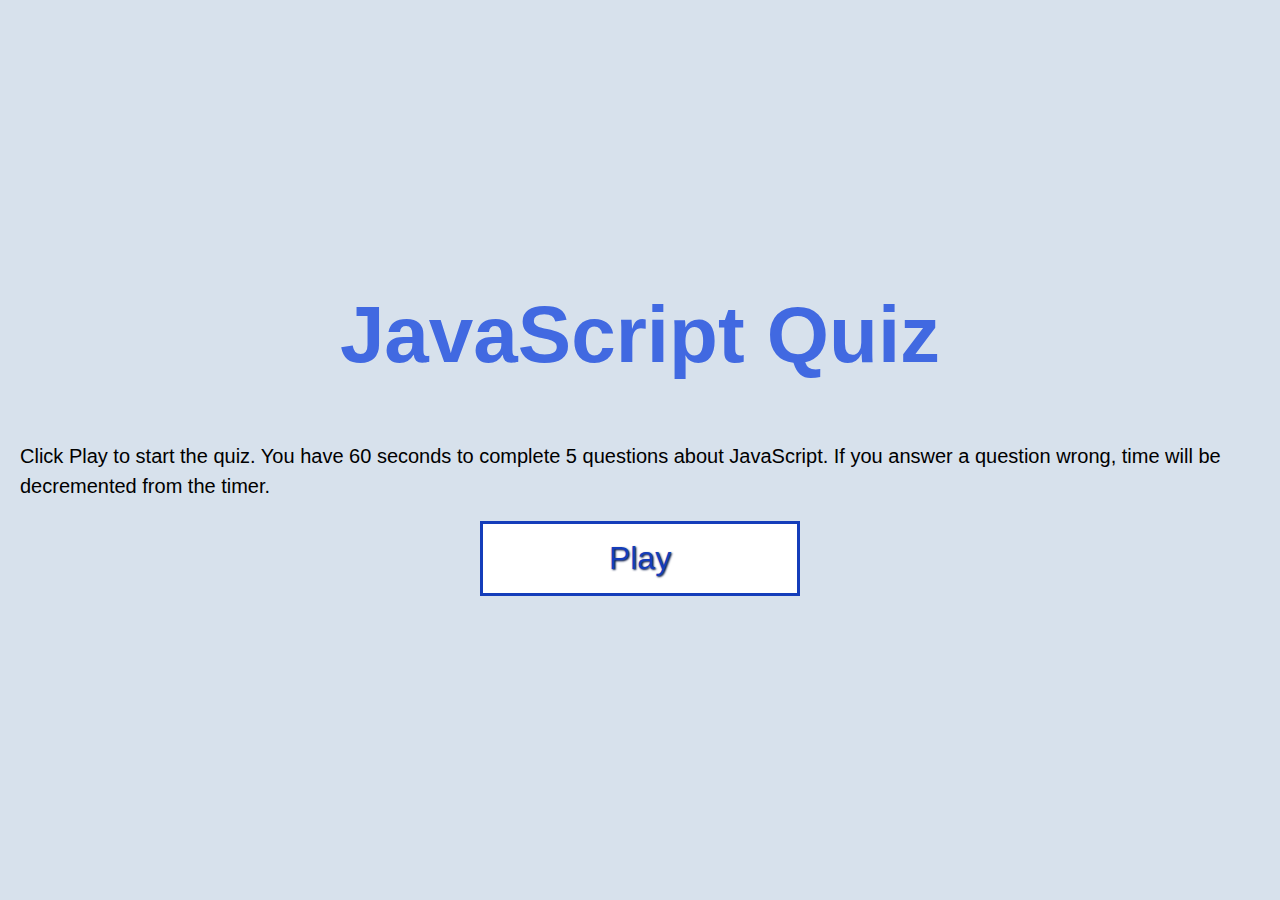
<file: index.html>
<!DOCTYPE html>
<html lang="en">
<head>
    <meta charset="UTF-8">
    <meta name="viewport" content="width=device-width, initial-scale=1.0">
    <link rel="stylesheet" href="./assets/css/main.css"/>
    <script src="./assets/js/script.js"></script>
    <title>JavaScript Quiz</title>
</head>
<body>
    <!-- Start page for Quiz with an anchor for quiz HTML -->
   <div class="main-container">
        <div id="home" class="flex-center flex-column">
            <h1>JavaScript Quiz</h1>
            <p id="directions">Click Play to start the quiz.  You have 60 seconds to complete 5 questions about JavaScript.  If you answer a question wrong, time will be decremented from the timer.</p>
            <a class="btn" href="./assets/quiz.html">Play</a>
        </div>
   </div>
</body>
</html>
</file>
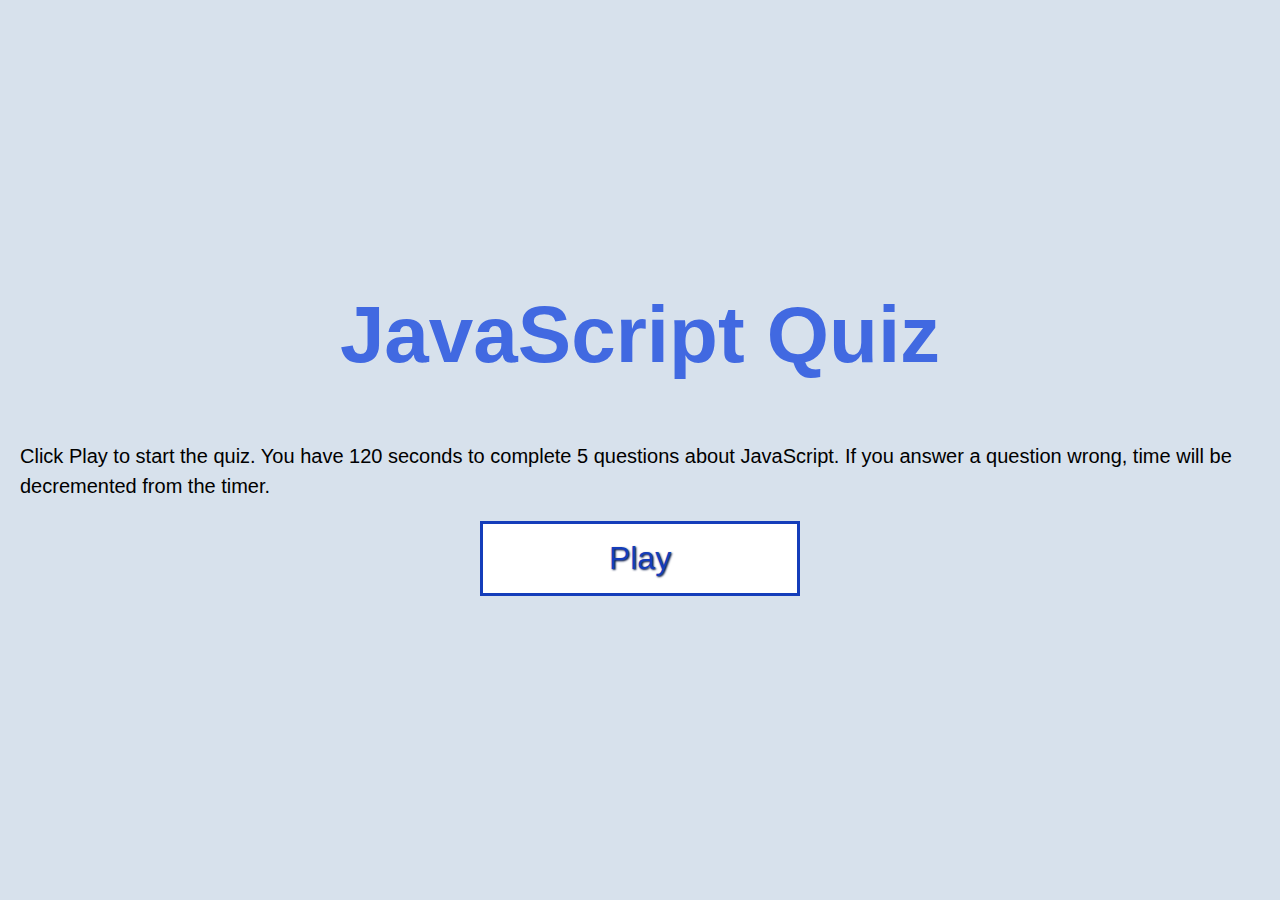
<file: main.html>
<!DOCTYPE html>
<html lang="en">
<head>
    <meta charset="UTF-8">
    <meta name="viewport" content="width=device-width, initial-scale=1.0">
    <link rel="stylesheet" href="./assets/css/main.css"/>
    <script src="./assets/js/script.js"></script>
    <title>JavaScript Quiz</title>
</head>
<body>
    <!-- Start page for Quiz with an anchor for quiz HTML -->
   <div class="main-container">
        <div id="home" class="flex-center flex-column">
            <h1>JavaScript Quiz</h1>
            <p id="directions">Click Play to start the quiz.  You have 120 seconds to complete 5 questions about JavaScript.  If you answer a question wrong, time will be decremented from the timer.</p>
            <a class="btn" href="./assets/quiz.html">Play</a>
        </div>
   </div>
</body>
</html>
</file>
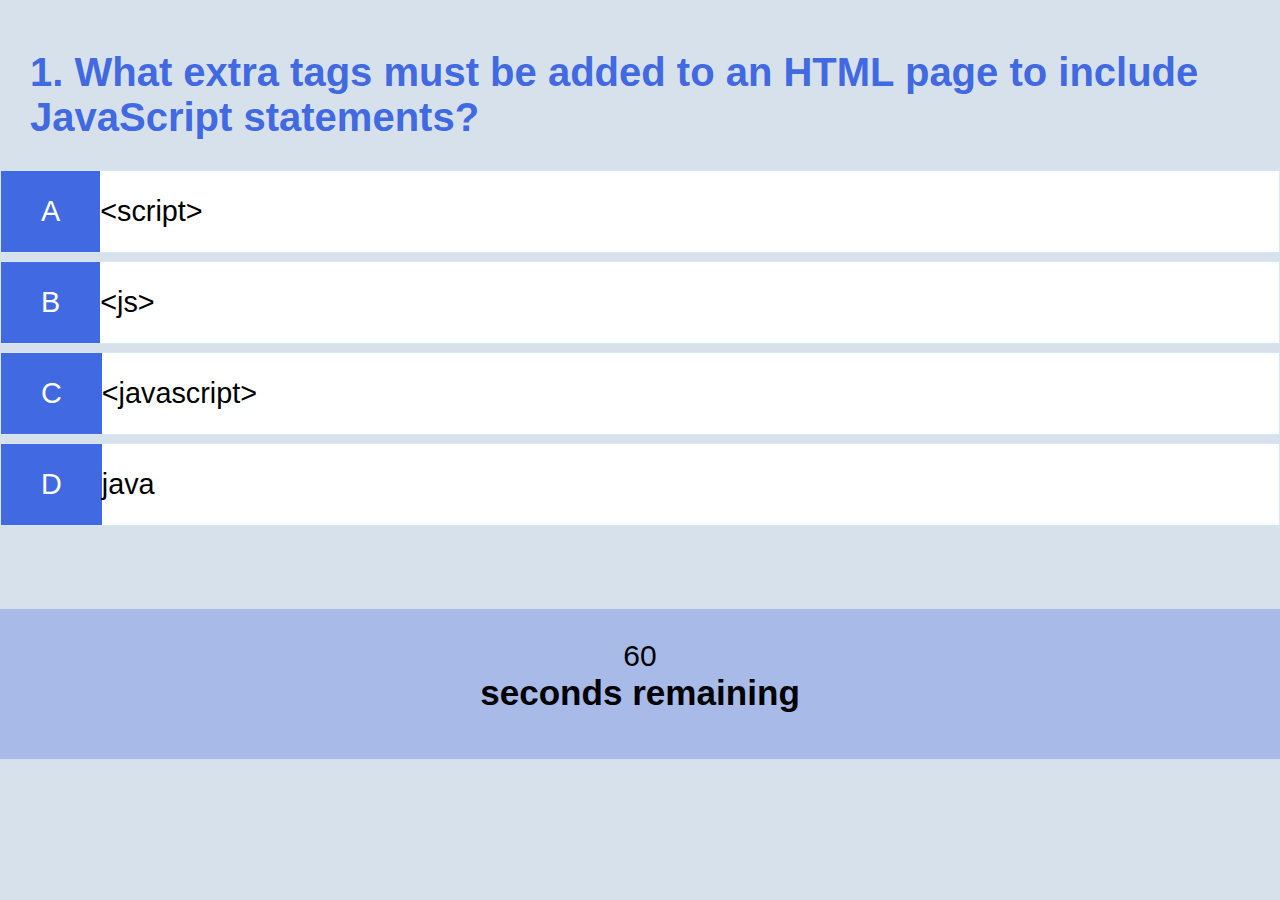
<file: quiz.html>
<!DOCTYPE html>
<html lang="en">

<head>
    <meta charset="UTF-8">
    <meta name="viewport" content="width=device-width, initial-scale=1.0">
    <link rel="stylesheet" href="./assets/css/quiz.css" />
    <link rel="stylesheet" href="./assets/css/main.css" />
    <script src="./assets/script.js" defer></script>

    <title>JavaScript Quiz</title>
</head>

<body>
    <section>
        <div class="container">
            <div id="game" class="justify-center flex-column">
                <h2 id="question">What is the answer to this question?</h2>
                <div class="choice-container">
                    <p class=choice-selector>A</p>
                    <p class="choice-text">Choice 1</p>
                </div>
                <div class="choice-container">
                    <p class=choice-selector>B</p>
                    <p class="choice-text">Choice 2</p>
                </div>
                <div class="choice-container">
                    <p class=choice-selector>C</p>
                    <p class="choice-text">Choice 3</p>
                </div>
                <div class="choice-container">
                    <p class=choice-selector>D</p>
                    <p class="choice-text">Choice 4</p>
                </div>
                <div class="message"></div>
            </div>
        </div>
    </section>
    <section>
        <div class="timer">
            <div class="timer-text">
            <div class="timer-counter">60</div>
            <h3>seconds remaining</h3>
            </div>
        </div>
    </section>
    </div>

</body>

</html>
</file>
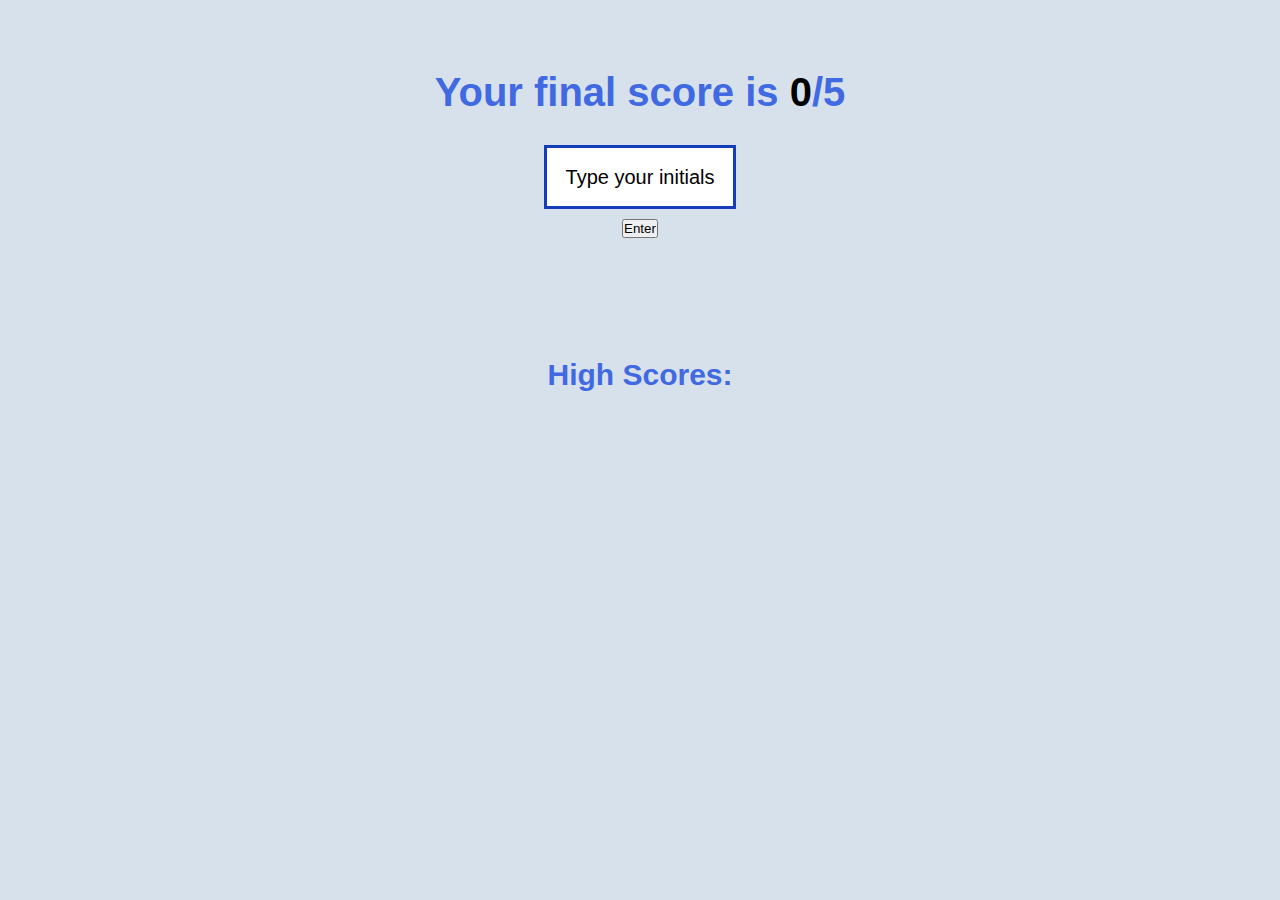
<file: score_page.html>
<!DOCTYPE html>
<html lang="en">
<head>
    <meta charset="UTF-8">
    <meta name="viewport" content="width=device-width, initial-scale=1.0">
    <link rel="stylesheet" href="assets/css/main.css">
    <link rel="stylesheet" href="assets/css/score_page.css">
    <script src="./assets/script.js" defer></script>
    <title>Score Page</title>
</head>
<body>
    <div class="score-card">
        <div class="final-results">
            <h2>Your final score is <span class="correct">0</span>/5</h2>
        </div>
        <div class="initials"><input id=box type="text" value="Type your initials"></div>
        <div class="button-box"><button id="enter">Enter</button></div>
    </div>
    <div class="high-scores">
        <h3>High Scores:</h3>
        <p id="saved-initials"></p>
    </div>
   
</body>
</html>
</file>
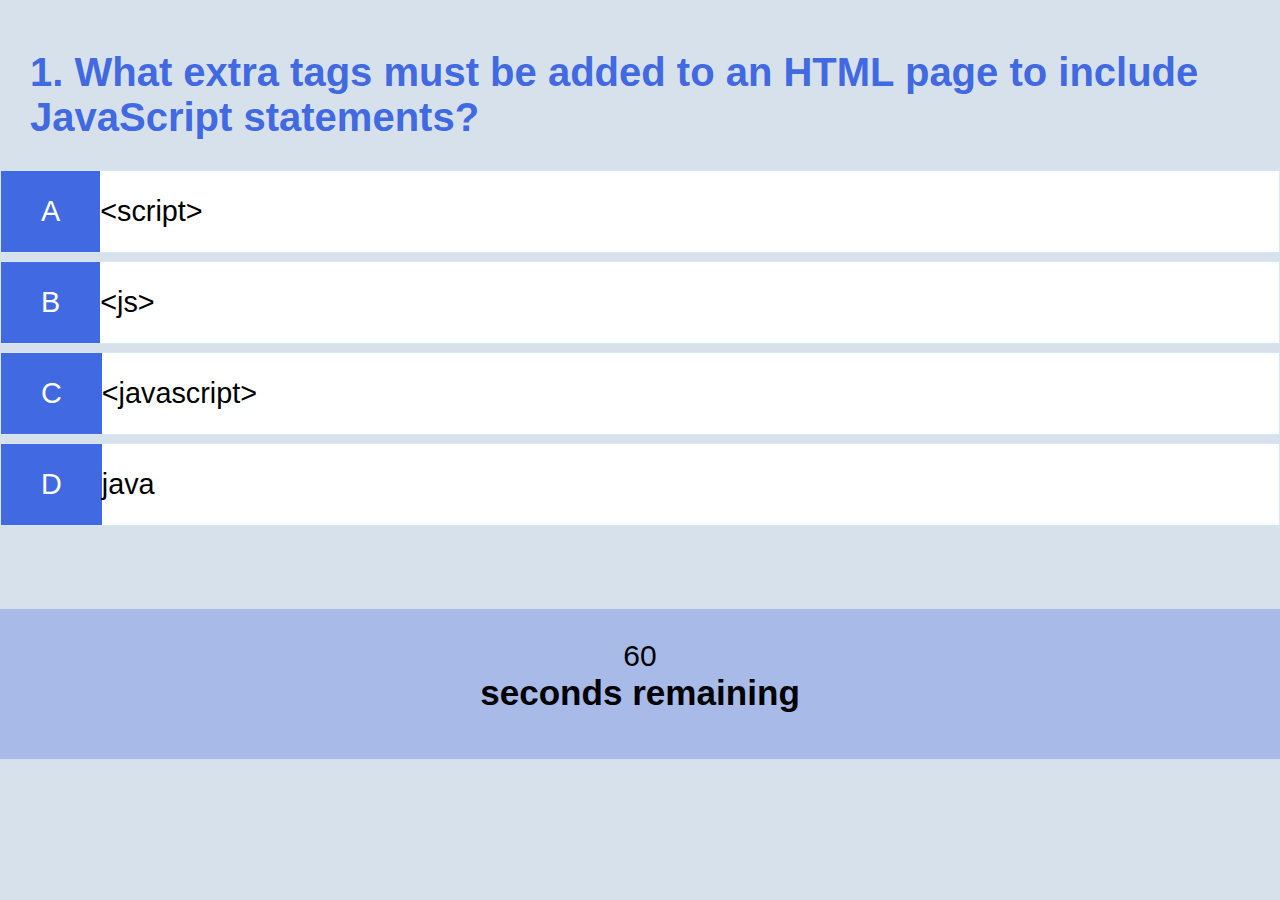
<file: assets/quiz.html>
<!DOCTYPE html>
<html lang="en">

<head>
    <meta charset="UTF-8">
    <meta name="viewport" content="width=device-width, initial-scale=1.0">
    <link rel="stylesheet" href="./css/quiz.css" />
    <link rel="stylesheet" href="./css/main.css" />
    <script src="./js/script.js" defer></script>

    <title>JavaScript Quiz</title>
</head>

<body>
    <section>
        <!-- Question and Choices Container -->
        <div class="container">
            <div id="game" class="justify-center flex-column">
                <h2 id="question">What is the answer to this question?</h2>
                <div class="choice-container">
                    <p class=choice-selector>A</p>
                    <p class="choice-text">Choice 1</p>
                </div>
                <div class="choice-container">
                    <p class=choice-selector>B</p>
                    <p class="choice-text">Choice 2</p>
                </div>
                <div class="choice-container">
                    <p class=choice-selector>C</p>
                    <p class="choice-text">Choice 3</p>
                </div>
                <div class="choice-container">
                    <p class=choice-selector>D</p>
                    <p class="choice-text">Choice 4</p>
                </div>
                <!-- Message appears here -->
                <div class="message"></div>
            </div>
        </div>
    </section>
    <!-- Timer Section -->
    <section>
        <div class="timer">
            <div class="timer-text">
            <div class="timer-counter">60</div>
            <h3>seconds remaining</h3>
            </div>
        </div>
    </section>
    </div>

</body>

</html>
</file>
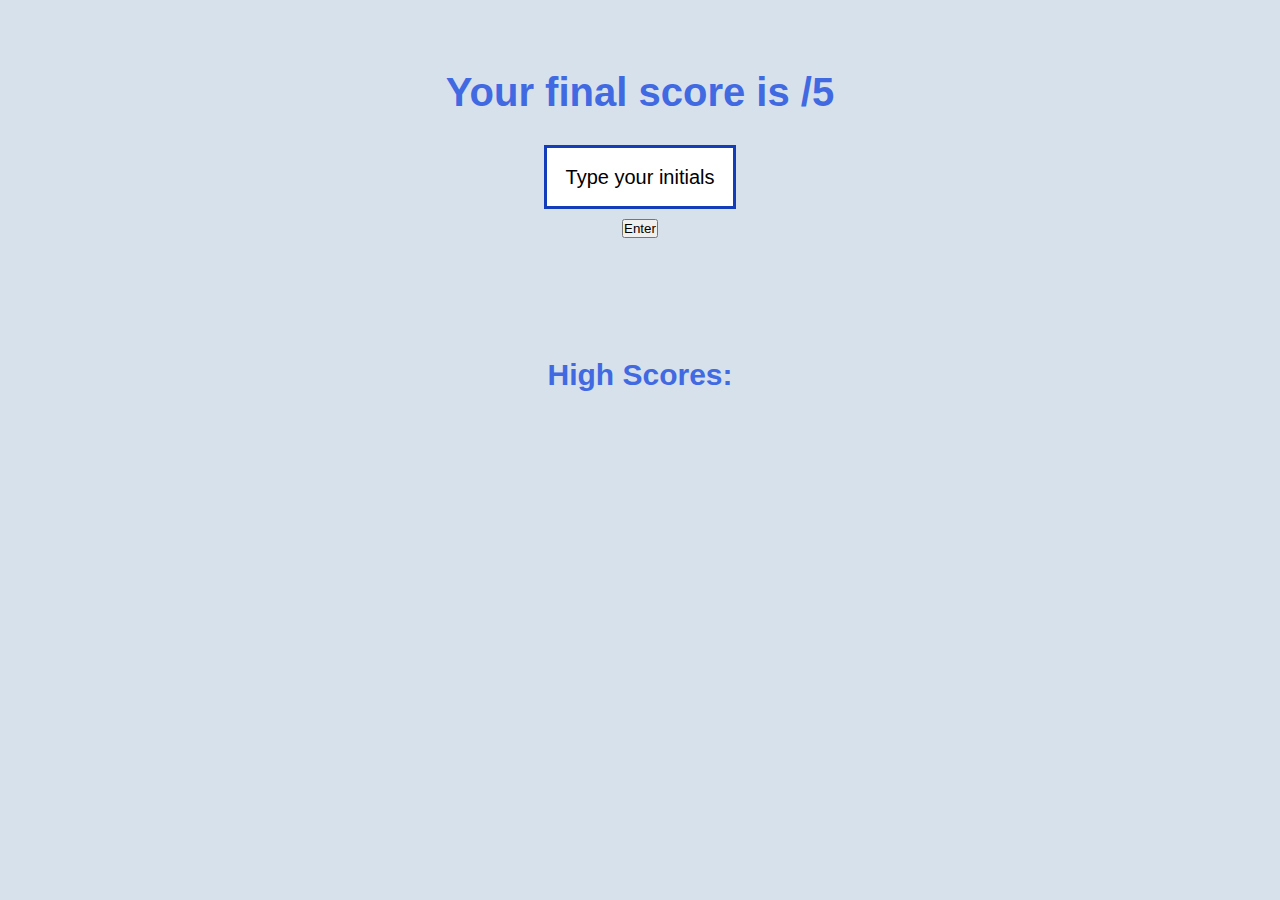
<file: assets/score_page.html>
<!DOCTYPE html>
<html lang="en">
<head>
    <meta charset="UTF-8">
    <meta name="viewport" content="width=device-width, initial-scale=1.0">
    <link rel="stylesheet" href="./css/main.css">
    <link rel="stylesheet" href="./css/score_page.css">
   
    
    <title>Score Page</title>
</head>
<body>
    <!-- Final Score Card -->
    <div class="score-card">
        <div class="final-results">
            <h2>Your final score is <span id="correct">0</span>/5</h2>
        </div>
        <!-- Initials Box -->
        <div class="initials"><input id=box type="text" value="Type your initials"></div>
        <div class="button-box"><button id="enter">Enter</button></div>
    </div>
    <!-- High Score Box -->
    <div class="high-scores">
        <h3>High Scores:</h3>
        <div id="saved-info">
        <p id="saved-initials"></p>
        <span id="score">0</span>
        </div>
    </div>
        <script src="./js/score.js"></script>
</body>
</html>
</file>
<file: assets/css/main.css>
/*Main page styling*/

:root {
    background-color: #d7e1ec;
    font-size: 16px;
}

*{
    box-sizing: border-box;
    font-family:'Lucida Sans', 'Lucida Sans Regular', 'Lucida Grande', 'Lucida Sans Unicode', Geneva, Verdana, sans-serif;
    margin: 0;
    padding:0;
    color: black;
}

.main-container {
    width: 100vw;
    height: 100vh;
    display: flex;
    justify-content: center;
    align-items: center;
    max-width: 80rem;
    margin: 0 auto;
}

.container > * {
 width: 100%;
}

.flex-column {
    display: flex;
    flex-direction: column;
}

.flex-center {
    justify-content: center;
    align-items: center;
}

.text-center {
    text-align: center;
}

h1 {
    margin-bottom: 16px;
    font-size: 80px;
    margin-bottom: 40px;
    color: royalblue
}

h2 {
    margin: 20px;
    padding: 10px;
    font-size: 40px;
    color: royalblue;
}

#directions {
    padding: 20px;
    font-size: 20px;
    line-height: 1.5;
    
}

/*Buttons*/

.btn{
    font-size: 2rem;
    padding: 1rem 0;
    width: 20rem;
    text-align: center;
    border: 0.2rem solid rgb(20, 61, 186);
    margin-bottom: 1rem;
    text-decoration: none;
    text-shadow: 1px 1px 2px rgb(7, 23, 70);
    color:rgb(20, 61, 186);
    background-color: white;
}

.btn:hover {
    cursor: pointer;
    box-shadow: 0 0.4rem 1.4rem 0 royalblue;
    transform: translateY(-0.1rem);
    transition: transform 150ms;

}
</file>
<file: assets/css/quiz.css>
/*Quiz Question and Choices */

.container{
    padding-top: 20px;
    padding-bottom: 75px;
}

.choice-container {
    display: flex;
    margin-bottom: 0.5rem;
    width: 100%;
    font-size: 1.8rem;
    border: 0.1rem solid rgb(86, 165, 235, 0.25);
    background-color: white;
}
.choice-container:hover{
    cursor: pointer;
    box-shadow: 0 0.4rem 1.4rem 0 royalblue;
    transform: translateY(-0.1rem);
    transition: transform 150ms;
}

.choice-selector {
    padding: 1.5rem 2.5rem;
    background-color: royalblue;
    color: white;
}

.choice-text{
    padding-top:1.5rem;
}

/*Timer Element*/

.timer {
    height: 150px;
    padding: 10px;
    background-color: rgba(65, 105, 225, 0.319);
    text-align: center;
    font-family: 'Lucida Sans', 'Lucida Sans Regular', 'Lucida Grande', 'Lucida Sans Unicode', Geneva, Verdana, sans-serif;
    }
    
.timer-text {
    padding: 20px;
    font-size: 30px;
    font-family: 'Lucida Sans', 'Lucida Sans Regular', 'Lucida Grande', 'Lucida Sans Unicode', Geneva, Verdana, sans-serif;
    }
</file>
<file: assets/css/score_page.css>
/*Final Score at Top*/
.score-card{
    padding: 40px 20px 80px 20px;
}

.final-results,
.initials,
.high-scores,
.button-box{
    display: flex;
    justify-content: center;
    align-items: center;
}
/*Initial Box*/

#box {
    height:4rem;
    width: 12rem;
    border: 0.2rem solid rgb(20, 61, 186);
    text-align: center;
    font-size: 20px;
    font-family: 'Lucida Sans', 'Lucida Sans Regular', 'Lucida Grande', 'Lucida Sans Unicode', Geneva, Verdana, sans-serif;

}

h3 {
    margin: 20px;
    padding: 10px;
    font-size: 30px;
    color: royalblue;
}

/*Button*/

.button-box{
    margin: 10px;  
}

.enter{
    width: 4rem;
    height: 2rem;
    font-size: 1rem;
    font-family: 'Lucida Sans', 'Lucida Sans Regular', 'Lucida Grande', 'Lucida Sans Unicode', Geneva, Verdana, sans-serif;
}
</file>
